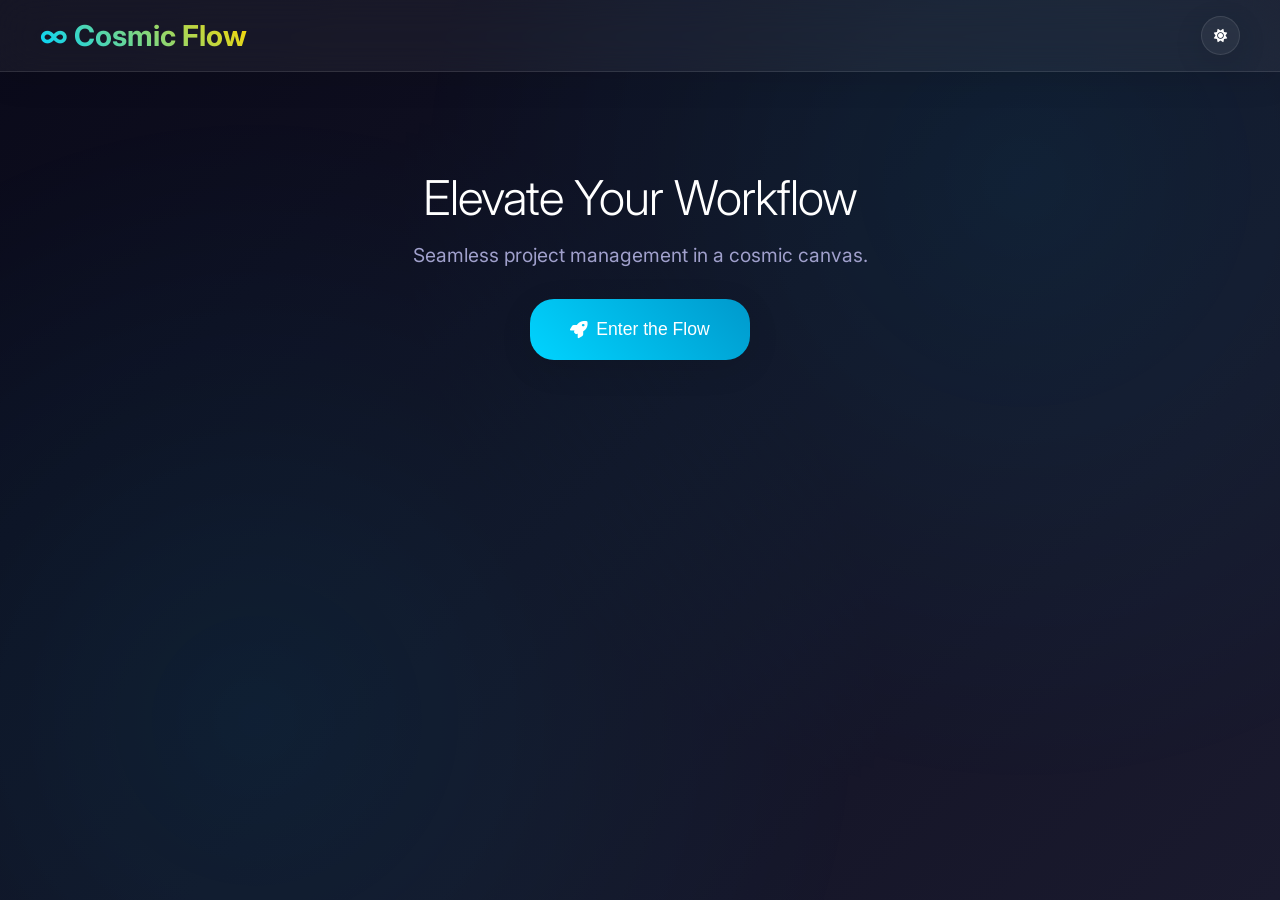
<file: index.html>
<!DOCTYPE html>
<html lang="en">
<head>
    <meta charset="UTF-8">
    <meta name="viewport" content="width=device-width, initial-scale=1.0">
    <title>Cosmic Flow - Project Management</title>
    <link rel="stylesheet" href="styles.css">
    <link href="https://fonts.googleapis.com/css2?family=Inter:wght@300;400;600;700&display=swap" rel="stylesheet">
    <link rel="stylesheet" href="https://cdnjs.cloudflare.com/ajax/libs/font-awesome/6.4.0/css/all.min.css">
    <script src="script.js" defer></script>
</head>
<body class="dark-theme">
    <div class="app">
        <!-- Header (Persistent) -->
        <header class="header">
            <div class="header-content">
                <h1 class="logo">∞ <span>Cosmic Flow</span></h1>
                <div class="header-actions">
                    <button id="themeToggle" class="theme-btn" aria-label="Toggle theme">
                        <i class="fas fa-sun"></i>
                    </button>
                    <button id="userMenu" class="user-btn" style="display: none;">
                        <i class="fas fa-user"></i>
                    </button>
                    <button id="logoutBtn" class="logout-btn" style="display: none;">
                        <i class="fas fa-sign-out-alt"></i> Logout
                    </button>
                </div>
            </div>
        </header>

        <!-- Main Content Sections (Toggled via JS) -->
        <main class="main">
            <!-- Landing Section -->
            <section id="landing" class="page active">
                <div class="hero">
                    <h2 class="hero-title">Elevate Your Workflow</h2>
                    <p class="hero-desc">Seamless project management in a cosmic canvas.</p>
                    <button id="getStartedBtn" class="cta-btn">
                        <i class="fas fa-rocket"></i> Enter the Flow
                    </button>
                </div>
            </section>

            <!-- Auth Section -->
            <section id="auth" class="page">
                <div class="glass-card auth-card">
                    <div class="toggle-container">
                        <button type="button" id="loginToggle" class="toggle-btn active">
                            <i class="fas fa-sign-in-alt"></i> Login
                        </button>
                        <button type="button" id="signupToggle" class="toggle-btn">
                            <i class="fas fa-user-plus"></i> Sign Up
                        </button>
                    </div>
                    <form id="authForm" class="auth-form">
                        <div class="input-group">
                            <input type="email" id="email" required>
                            <label for="email"><i class="fas fa-envelope"></i> Email</label>
                        </div>
                        <div class="input-group">
                            <input type="password" id="password" required minlength="6">
                            <label for="password"><i class="fas fa-lock"></i> Password</label>
                        </div>
                        <div class="input-group" id="confirmGroup" style="display: none;">
                            <input type="password" id="confirmPassword">
                            <label for="confirmPassword"><i class="fas fa-lock-open"></i> Confirm Password</label>
                        </div>
                        <button type="submit" id="submitBtn" class="submit-btn">
                            <i class="fas fa-arrow-right"></i> Login
                        </button>
                        <p class="error" id="authError"></p>
                    </form>
                </div>
            </section>

            <!-- Dashboard Section -->
            <section id="dashboard" class="page">
                <div class="dashboard-grid">
                    <div class="projects-header">
                        <h2>Your Cosmic Projects</h2>
                        <form id="addProjectForm" class="add-form">
                            <div class="input-group">
                                <input type="text" id="projectName" placeholder=" " required>
                                <label for="projectName"><i class="fas fa-project-diagram"></i> New Project</label>
                            </div>
                            <button type="submit" class="add-btn">
                                <i class="fas fa-plus"></i> Launch
                            </button>
                        </form>
                    </div>
                    <div id="projectsList" class="projects-grid"></div>
                </div>
            </section>
        </main>
    </div>
</body>
</html>
</file>
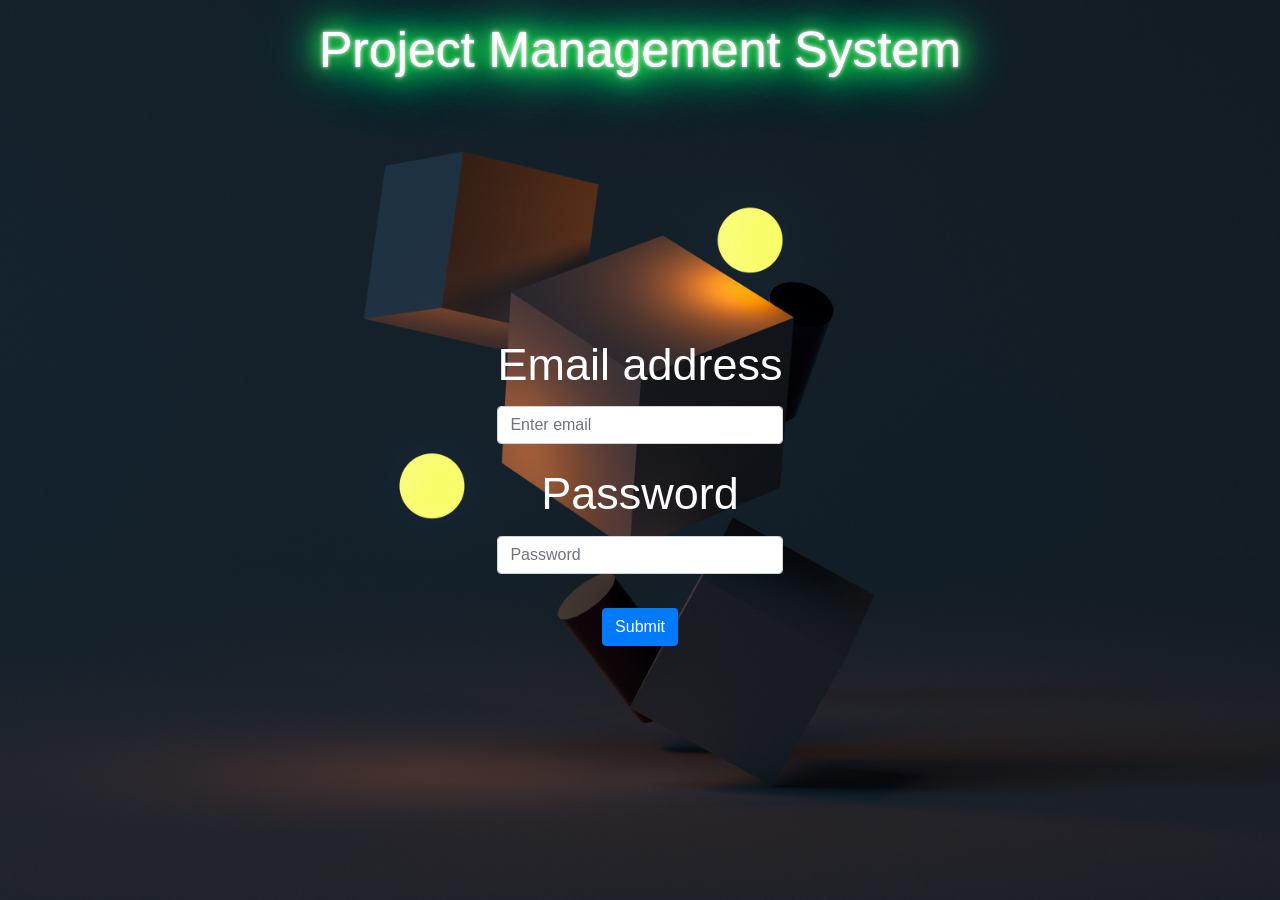
<file: login.html>
<!DOCTYPE html>
<html lang="en">
<head>
  <meta charset="UTF-8">
  <meta name="viewport" content="width=device-width, initial-scale=1.0">
  <title>Login</title>
  <link href="https://stackpath.bootstrapcdn.com/bootstrap/4.5.2/css/bootstrap.min.css" rel="stylesheet">
  <style>
    body {
      display: flex;
      justify-content: center;
      align-items: center;
      flex-direction: column;
      height: 100vh;
      background-image: url('backs.jpg');
      background-size: cover;
      background-position: center;
      background-attachment: fixed;
      margin: 0;
    }
    .top-nav {
      text-align: center;
      margin-top: 20px;
    }
    .neon-text {
      color: #fff;
      text-shadow: 0 0 1px #fff, 0 0 5px #fff, 0 0 20px #39ff14, 0 0 30px #0cff85, 0 0 40px #0cff85, 0 0 55px #0cff85, 0 0 75px #0cff85;
      font-size: 50px;
    }
    .form-container {
      display: flex;
      justify-content: center;
      align-items: center;
      height: 100vh;
    }
    form {
      text-align: center;
      font-size: 45px;
      color: #fff;
    }
    input {
      font-size: 20px;
      margin-bottom: 10px;
    }
  </style>
</head>
<body>
  <div class="top-nav">
    <h1 class="neon-text">Project Management System</h1>
  </div>
  <div class="form-container">
    <form>
      <div class="form-group">
        <label for="exampleInputEmail1">Email address</label><br>
        <input type="email" class="form-control" id="exampleInputEmail1" placeholder="Enter email">
      </div>
      <div class="form-group">
        <label for="exampleInputPassword1">Password</label><br>
        <input type="password" class="form-control" id="exampleInputPassword1" placeholder="Password">
      </div>
      <button type="submit" class="btn btn-primary">Submit</button>
    </form>
  </div>
</body>
</html>
</file>
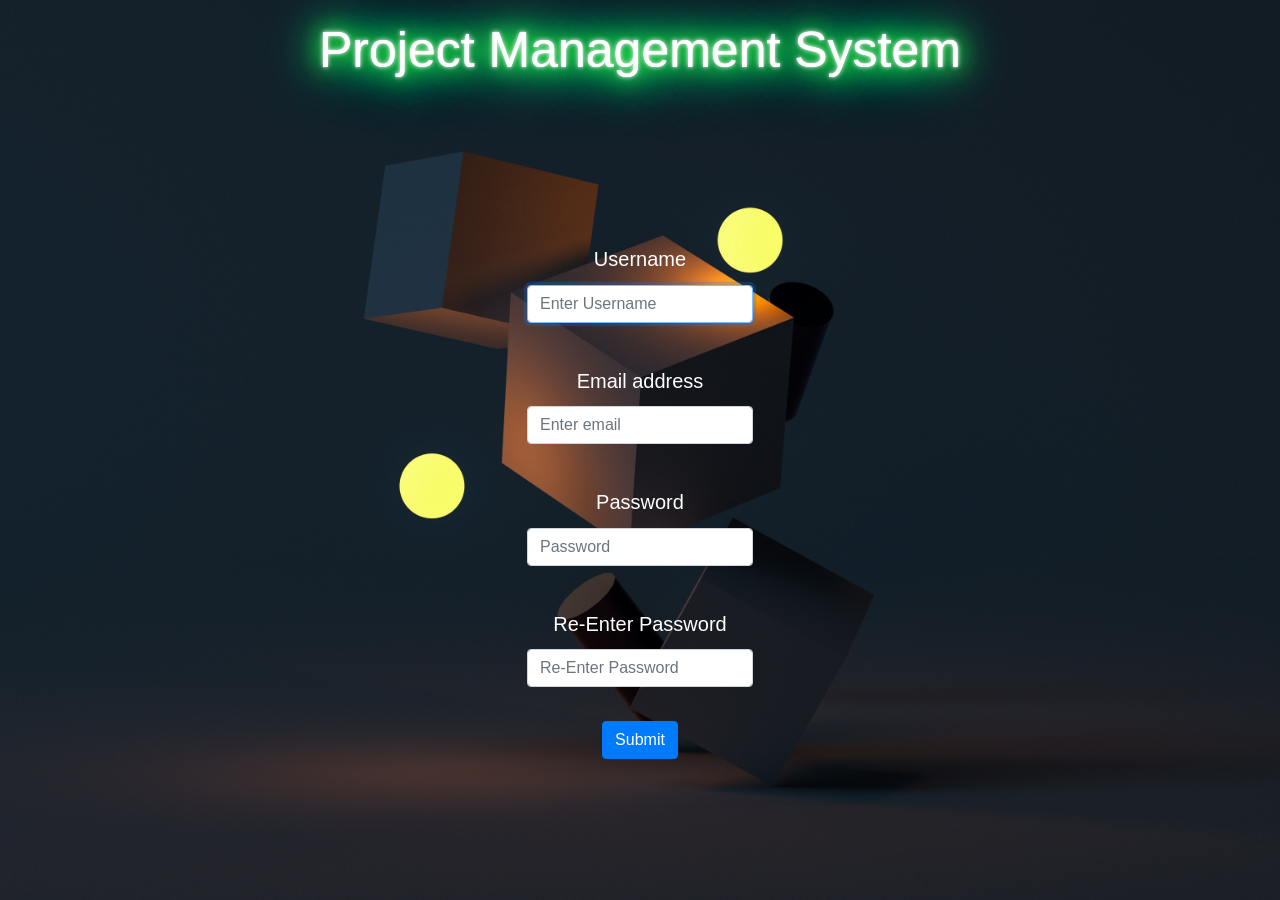
<file: signup.html>
<!DOCTYPE html>
<html lang="en">
<head>
  <meta charset="UTF-8">
  <meta name="viewport" content="width=device-width, initial-scale=1.0">
  <title>Sign Up</title>
  <link href="https://stackpath.bootstrapcdn.com/bootstrap/4.5.2/css/bootstrap.min.css" rel="stylesheet">
  <style>
    body {
      display: flex;
      justify-content: center;
      align-items: center;
      flex-direction: column;
      height: 100vh; 
      background-image: url('backs.jpg');
      background-size: cover;
      background-position: center;
      background-attachment: fixed;
      margin: 0; 
    }
    .top-nav {
      text-align: center; /* Center align the text */
      margin-top: 20px; /* Adjust as needed */
    }
    .neon-text {
      color: #fff;
      text-shadow: 0 0 1px #fff, 0 0 5px #fff, 0 0 20px #39ff14, 0 0 30px #0cff85, 0 0 40px #0cff85, 0 0 55px #0cff85, 0 0 75px #0cff85;
      font-size: 50px;
    }
    .form-container {
      display: flex;
      justify-content: center;
      align-items: center;
      height: 100vh; /* Center the form vertically */
    }
    form {
      text-align: center;
      font-size: 45px;
      color: #fff;
    }
    input {
      font-size: 20px;
      margin-bottom: 10px;
      padding: 10px;
    }
    label {
      color: #fff;
      font-size: 20px;
    }
  </style>
</head>
<body>
  <div class="top-nav">
    <h1 class="neon-text">Project Management System</h1>
  </div>
  <div class="form-container">
    <form>
      <div class="form-group">
        <label for="exampleInputuser1">Username</label><br>
        <input type="text" class="form-control" id="exampleInputuser1" placeholder="Enter Username">
      </div>
      <div class="form-group">
        <label for="exampleInputEmail1">Email address</label><br>
        <input type="email" class="form-control" id="exampleInputEmail1" placeholder="Enter email">
      </div>
      <div class="form-group">
        <label for="exampleInputPassword1">Password</label><br>
        <input type="password" class="form-control" id="exampleInputPassword1" placeholder="Password">
      </div>
      <div class="form-group">
        <label for="exampleInputPassword2">Re-Enter Password</label><br>
        <input type="password" class="form-control" id="exampleInputPassword2" placeholder="Re-Enter Password">
      </div>
      <button type="submit" class="btn btn-primary">Submit</button>
    </form>
  </div>
</body>
</html>

<script>
    document.addEventListener("DOMContentLoaded", function() {
      document.getElementById("exampleInputuser1").focus();
    });
  </script>
</file>
<file: styles.css>
:root {
    --bg-primary: #0a0a1a;
    --bg-secondary: #1a1a2e;
    --glass-bg: rgba(255, 255, 255, 0.05);
    --glass-border: rgba(255, 255, 255, 0.1);
    --accent: #00d4ff;
    --accent-glow: #00d4ff33;
    --text-primary: #ffffff;
    --text-secondary: #a0a0cc;
    --error: #ff4d4d;
    --success: #4dff4d;
    --shadow-soft: 0 8px 32px rgba(0,0,0,0.1);
    --shadow-glow: 0 0 20px var(--accent-glow);
    --border-radius: 24px;
    --transition: all 0.4s cubic-bezier(0.25, 0.46, 0.45, 0.94); /* Smooth elastic */
}

.light-theme {
    --bg-primary: #f0f4ff;
    --bg-secondary: #e0e6ff;
    --glass-bg: rgba(0, 0, 0, 0.05);
    --glass-border: rgba(0, 0, 0, 0.1);
    --text-primary: #1a1a2e;
    --text-secondary: #5a5a7a;
    --shadow-soft: 0 8px 32px rgba(0,0,0,0.05);
}

* { margin: 0; padding: 0; box-sizing: border-box; }
body { 
    font-family: 'Inter', sans-serif; 
    background: 
        url('https://images.unsplash.com/photo-1464802686167-b939a6910659?ixlib=rb-4.0.3&ixid=M3wxMjA3fDB8MHxwaG90by1wYWdlfHx8fGVufDB8fHx8fA%3D%3D&auto=format&fit=crop&w=2070&q=80') center/cover fixed no-repeat,
        linear-gradient(135deg, var(--bg-primary), var(--bg-secondary));
    color: var(--text-primary); 
    min-height: 100vh; 
    transition: var(--transition);
    overflow-x: hidden;
}
body::before {
    content: ''; position: fixed; top: 0; left: 0; width: 100%; height: 100%; 
    background: radial-gradient(circle at 20% 80%, var(--accent-glow), transparent 50%), 
                radial-gradient(circle at 80% 20%, var(--accent-glow), transparent 50%); 
    opacity: 0.4; z-index: -1; animation: nebulaPulse 30s infinite alternate ease-in-out;
}
@keyframes nebulaPulse { 0% { opacity: 0.3; transform: scale(1); } 100% { opacity: 0.6; transform: scale(1.05); } }

.app { display: flex; flex-direction: column; min-height: 100vh; }

/* Header */
.header { 
    background: var(--glass-bg); backdrop-filter: blur(20px); border-bottom: 1px solid var(--glass-border); 
    padding: 1rem 2rem; position: sticky; top: 0; z-index: 100; box-shadow: var(--shadow-soft);
}
.header-content { display: flex; justify-content: space-between; align-items: center; max-width: 1200px; margin: 0 auto; }
.logo { font-size: 1.8rem; font-weight: 700; background: linear-gradient(45deg, var(--accent), #ffd700); -webkit-background-clip: text; -webkit-text-fill-color: transparent; }
.header-actions { display: flex; gap: 1rem; align-items: center; }
.theme-btn, .user-btn, .logout-btn { 
    background: var(--glass-bg); border: 1px solid var(--glass-border); color: var(--text-primary); 
    padding: 0.75rem; border-radius: var(--border-radius); cursor: pointer; transition: var(--transition); 
    display: flex; align-items: center; gap: 0.5rem; box-shadow: var(--shadow-soft);
}
.theme-btn:hover, .user-btn:hover, .logout-btn:hover { 
    transform: translateY(-2px) scale(1.05); box-shadow: var(--shadow-glow); border-color: var(--accent);
}

/* Main & Pages */
.main { flex: 1; padding: 2rem; max-width: 1200px; margin: 0 auto; width: 100%; position: relative; }
.page { display: none; opacity: 0; transition: var(--transition); }
.page.active { display: block; opacity: 1; animation: slideInUp 0.6s ease-out; }
@keyframes slideInUp { from { opacity: 0; transform: translateY(50px); } to { opacity: 1; transform: translateY(0); } }

/* Hero/Landing */
.hero { text-align: center; padding: 4rem 0; }
.hero-title { font-size: 3rem; font-weight: 300; margin-bottom: 1rem; letter-spacing: -0.02em; }
.hero-desc { font-size: 1.2rem; color: var(--text-secondary); margin-bottom: 2rem; max-width: 600px; margin-left: auto; margin-right: auto; }
.cta-btn { 
    background: linear-gradient(45deg, var(--accent), #0099cc); color: white; 
    padding: 1.25rem 2.5rem; border: none; border-radius: var(--border-radius); font-size: 1.1rem; 
    cursor: pointer; transition: var(--transition); position: relative; overflow: hidden; box-shadow: var(--shadow-soft);
    display: flex; align-items: center; gap: 0.5rem; margin: 0 auto;
}
.cta-btn::before { content: ''; position: absolute; top: 50%; left: 50%; width: 0; height: 0; background: rgba(255,255,255,0.2); border-radius: 50%; transform: translate(-50%, -50%); transition: width 0.6s, height 0.6s; }
.cta-btn:active::before { width: 300px; height: 300px; }
.cta-btn:hover { transform: translateY(-4px) scale(1.05); box-shadow: var(--shadow-glow); }

/* Glass Cards */
.glass-card { 
    background: var(--glass-bg); backdrop-filter: blur(30px); border: 1px solid var(--glass-border); 
    border-radius: var(--border-radius); padding: 2.5rem; max-width: 450px; margin: 0 auto; 
    box-shadow: var(--shadow-soft), inset 0 1px 0 rgba(255,255,255,0.1); position: relative;
}
.glass-card::before { content: ''; position: absolute; top: -2px; left: -2px; right: -2px; bottom: -2px; background: linear-gradient(45deg, var(--accent), #ffd700); border-radius: calc(var(--border-radius) + 2px); z-index: -1; opacity: 0; transition: opacity 0.3s; }
.glass-card:hover::before { opacity: 0.1; }
.toggle-container { display: flex; justify-content: center; gap: 1rem; margin-bottom: 1.5rem; }
.toggle-btn { 
    padding: 1rem 1.5rem; border: 1px solid var(--glass-border); background: var(--glass-bg); 
    color: var(--text-secondary); border-radius: var(--border-radius); cursor: pointer; transition: var(--transition); 
    display: flex; align-items: center; gap: 0.5rem; box-shadow: var(--shadow-soft);
}
.toggle-btn.active { background: var(--accent); color: white; transform: scale(1.02); box-shadow: var(--shadow-glow); }

/* Forms & Inputs */
.auth-form, .add-form { display: flex; flex-direction: column; gap: 1.5rem; }
.input-group { position: relative; margin-bottom: 1rem; }
.input-group input { 
    width: 100%; padding: 1.25rem 1rem; background: var(--glass-bg); border: 1px solid var(--glass-border); 
    border-radius: var(--border-radius); color: var(--text-primary); font-size: 1rem; transition: var(--transition); 
}
.input-group input:focus { 
    outline: none; border-color: var(--accent); box-shadow: var(--shadow-glow); transform: scale(1.02);
    animation: inputGlow 0.3s ease; 
}
@keyframes inputGlow { 0% { box-shadow: 0 0 0 0 var(--accent-glow); } 70% { box-shadow: 0 0 0 10px transparent; } 100% { box-shadow: 0 0 0 0 transparent; } }
.input-group label { 
    position: absolute; left: 1rem; top: 1.25rem; color: var(--text-secondary); pointer-events: none; 
    transition: var(--transition); font-size: 1rem; display: flex; align-items: center; gap: 0.25rem;
}
.input-group input:focus + label,
.input-group input:valid + label { top: -0.75rem; left: 0.75rem; font-size: 0.75rem; color: var(--accent); background: var(--bg-primary); padding: 0 0.5rem; border-radius: 8px; }
.submit-btn, .add-btn { 
    background: linear-gradient(45deg, var(--accent), #0099cc); color: white; border: none; padding: 1.25rem; border-radius: var(--border-radius); 
    font-size: 1rem; cursor: pointer; transition: var(--transition); display: flex; align-items: center; gap: 0.5rem; 
    box-shadow: var(--shadow-soft); position: relative; overflow: hidden;
}
.submit-btn:hover, .add-btn:hover { background: linear-gradient(45deg, #0099cc, var(--accent)); transform: translateY(-2px) scale(1.02); box-shadow: var(--shadow-glow); }
.error { color: var(--error); text-align: center; font-size: 0.9rem; animation: shake 0.5s ease-in-out; }
@keyframes shake { 0%, 100% { transform: translateX(0); } 25% { transform: translateX(-5px); } 75% { transform: translateX(5px); } }

/* Dashboard */
.dashboard-grid { display: grid; gap: 2rem; }
.projects-header { display: flex; flex-direction: column; gap: 1rem; }
.projects-grid { display: grid; gap: 1.5rem; grid-template-columns: repeat(auto-fit, minmax(350px, 1fr)); }
.project-card { 
    background: var(--glass-bg); backdrop-filter: blur(20px); border: 1px solid var(--glass-border); 
    border-radius: var(--border-radius); padding: 1.5rem; animation: cardStagger 0.6s ease-out forwards;
    opacity: 0; transform: translateY(30px);
}
@keyframes cardStagger { to { opacity: 1; transform: translateY(0); } }
.project-card:nth-child(1) { animation-delay: 0.1s; }
.project-card:nth-child(2) { animation-delay: 0.2s; }
.project-card:nth-child(3) { animation-delay: 0.3s; }
.project-card h3 { color: var(--accent); margin-bottom: 1rem; font-weight: 600; }
.progress-bar { height: 6px; background: var(--glass-border); border-radius: 3px; margin-bottom: 1rem; overflow: hidden; box-shadow: inset 0 2px 4px rgba(0,0,0,0.1); }
.progress-fill { height: 100%; background: linear-gradient(90deg, var(--accent), #ffd700); transition: width 0.4s ease; border-radius: 3px; box-shadow: 0 0 10px var(--accent-glow); }
.task-list { list-style: none; min-height: 100px; }
.task-item { 
    display: flex; align-items: center; gap: 1rem; padding: 1rem; background: var(--glass-bg); 
    border-radius: var(--border-radius); margin-bottom: 0.5rem; cursor: grab; transition: var(--transition); 
    border: 1px solid var(--glass-border); box-shadow: var(--shadow-soft);
}
.task-item:hover { transform: scale(1.02) rotate(1deg); box-shadow: var(--shadow-glow); }
.task-item.completed { opacity: 0.6; text-decoration: line-through; }
.task-item.dragging { opacity: 0.7; transform: rotate(5deg) scale(1.05); box-shadow: var(--shadow-glow); }
.task-actions { margin-left: auto; display: flex; gap: 0.5rem; }
.task-actions button { 
    padding: 0.5rem 0.75rem; background: var(--accent); color: white; border: none; 
    border-radius: 12px; font-size: 0.8rem; cursor: pointer; transition: var(--transition); 
}
.task-actions button:hover { background: #0099cc; transform: scale(1.1); }
.add-task-form { margin-top: 1rem; }
.add-task-form input { width: 100%; margin-bottom: 0.5rem; }

/* Responsive */
@media (max-width: 768px) { 
    .main { padding: 1rem; } 
    .hero-title { font-size: 2rem; } 
    .header-content { flex-direction: column; gap: 1rem; }
    .toggle-container { flex-direction: column; }
}
</file>
